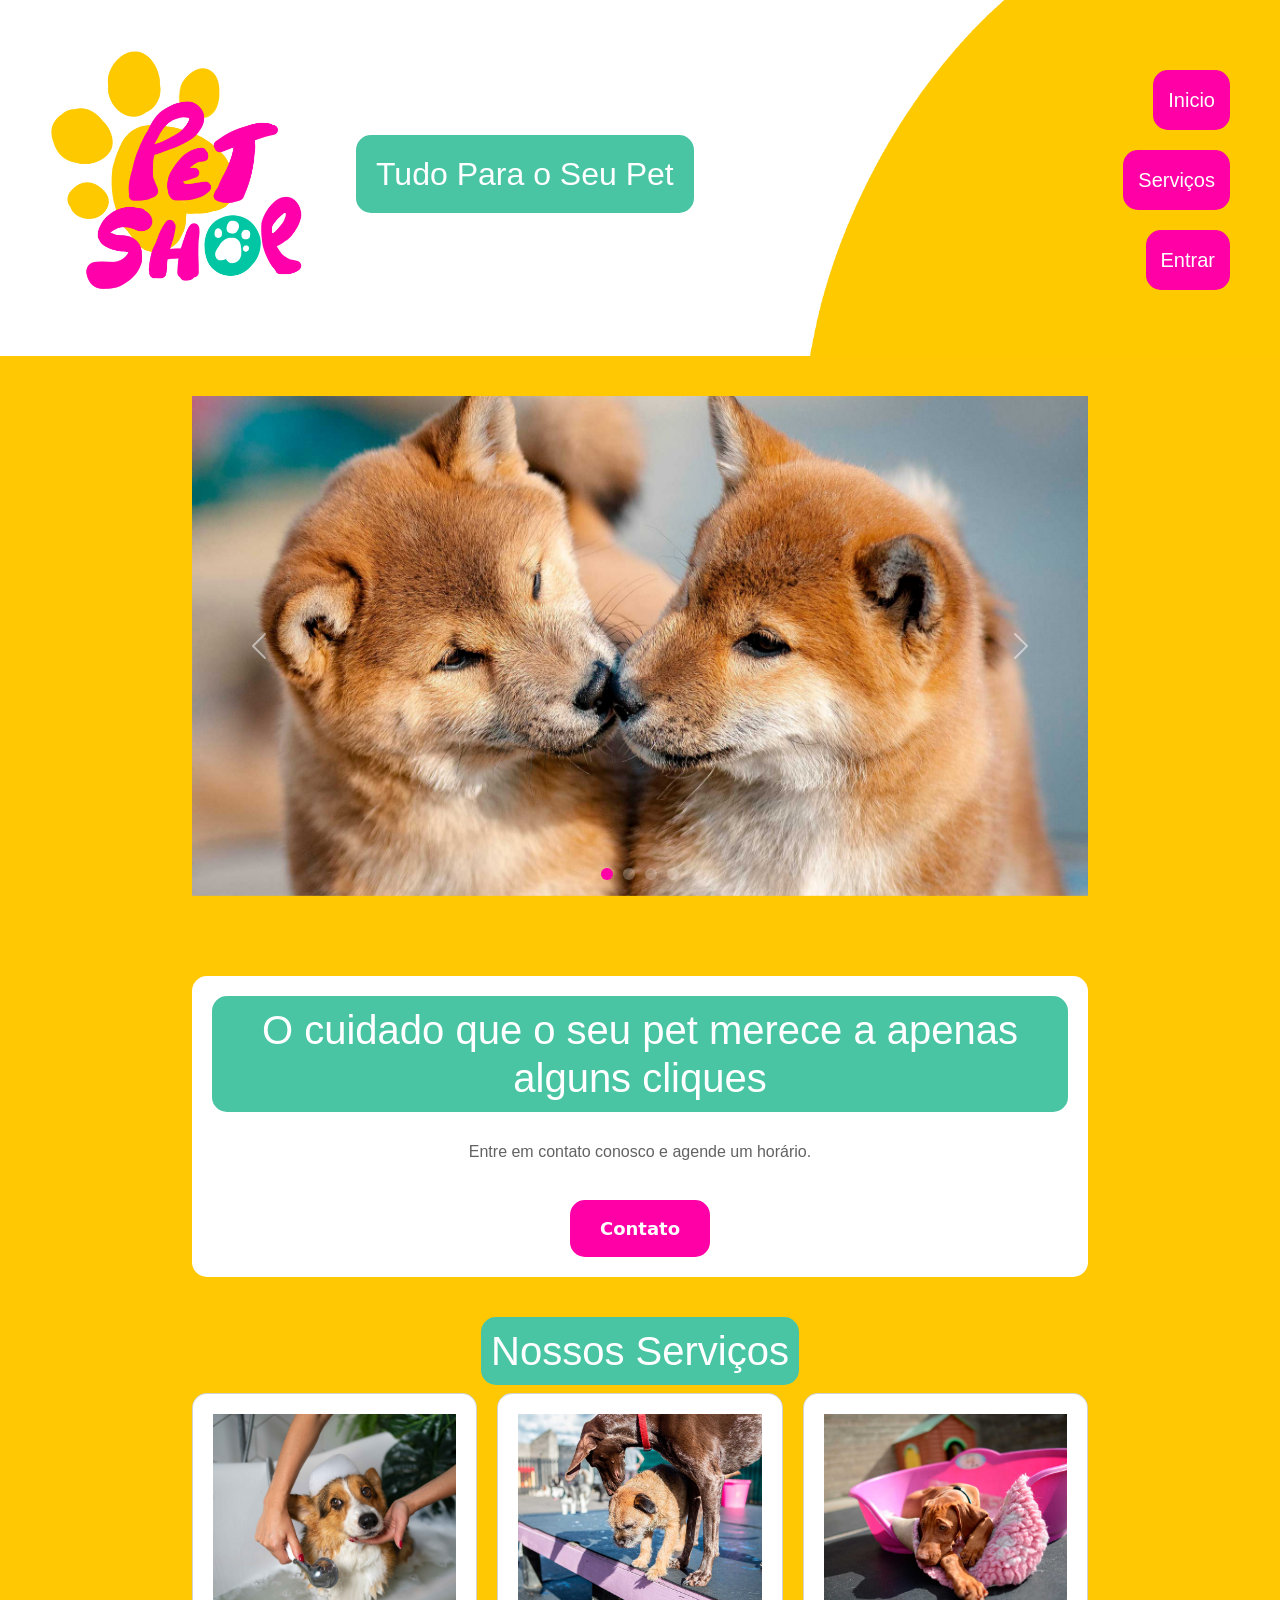
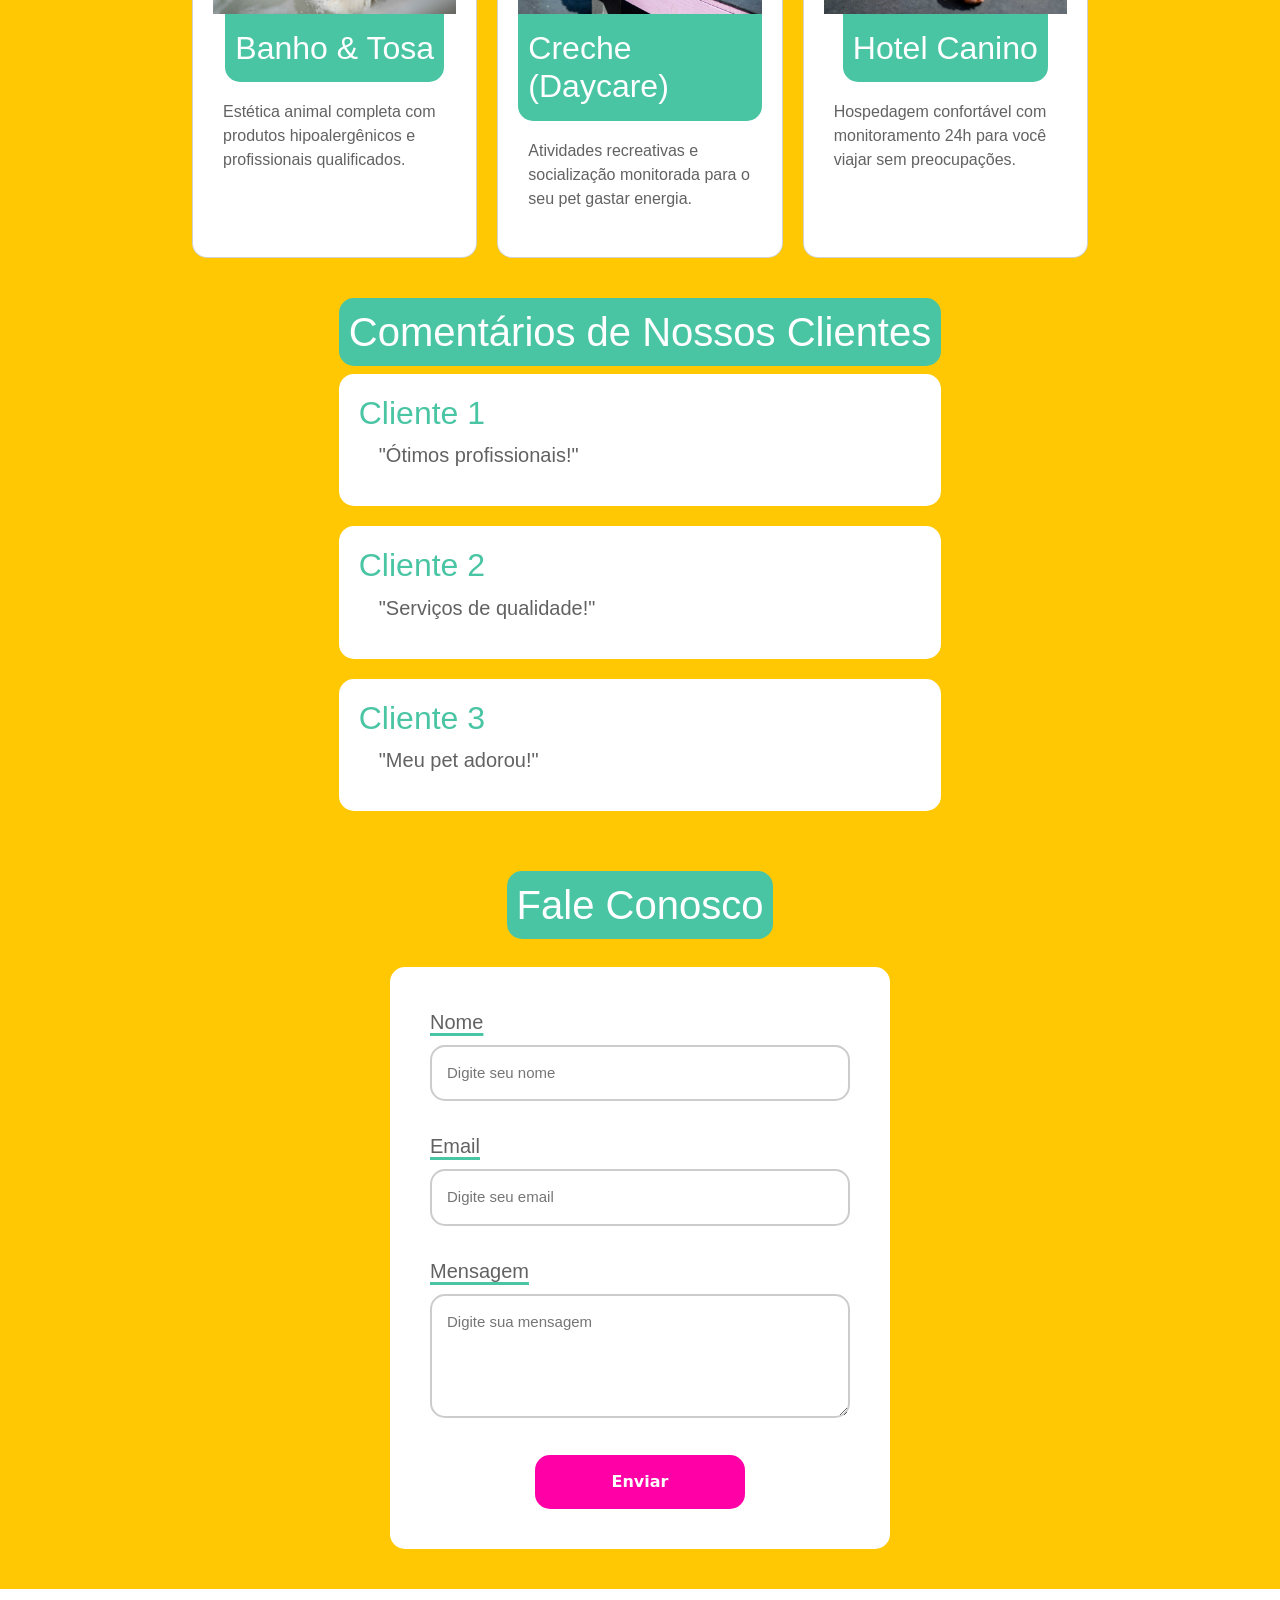
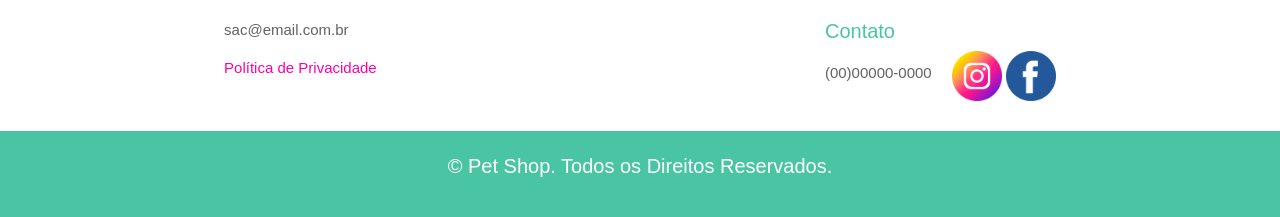
<file: index.html>
<!DOCTYPE html>
<html lang="pt-BR">

<head>
    <meta charset="UTF-8">
    <meta name="viewport" content="width=device-width, initial-scale=1.0">
    <title>Landing Page</title>
    <link rel="stylesheet" href="./css/main.css">
    <link href="https://cdn.jsdelivr.net/npm/bootstrap@5.3.8/dist/css/bootstrap.min.css" rel="stylesheet"
        integrity="sha384-sRIl4kxILFvY47J16cr9ZwB07vP4J8+LH7qKQnuqkuIAvNWLzeN8tE5YBujZqJLB" crossorigin="anonymous">
</head>

<body id="landing-body">
    <header>
        <!-- Logo e Slogan -->
        <div class="logo">
            <img src="./Images/Logo_Petshop.png" alt="Logo_Petshop" id="logo_petshop">
            <h2 id="slogan">Tudo Para o Seu Pet</h2>
        </div>

        <!-- Barra de Navegação -->
        <nav>
            <ul class="menu">
                <li><button>Inicio</button></li>
                <li class="dropdown">
                    <button>Serviços</button>
                    <ul class="dropdown_content">
                        <li><button>Creche e Hotel</button></li>
                        <li><button>Banho e Tosa</button></li>
                        <li><button>Produtos</button></li>
                    </ul>
                </li>
                <li><button onClick="redirect('./html/login_page.html')">Entrar</button></li>
            </ul>
        </nav>
    </header>

    <main id="landing-main">
        <!-- Carrossel -->
        <div class="carousel_adjustment">
            <div id="carousel" class="carousel slide" data-bs-ride="carousel" data-bs-interval="4000">
                <!-- Indicadores do Carrossel -->
                <div class="carousel-indicators">
                    <button type="button" data-bs-target="#carousel" data-bs-slide-to="0" class="active"
                        aria-current="true" aria-label="Slide 1"></button>
                    <button type="button" data-bs-target="#carousel" data-bs-slide-to="1" aria-label="Slide 2"></button>
                    <button type="button" data-bs-target="#carousel" data-bs-slide-to="2" aria-label="Slide 3"></button>
                    <button type="button" data-bs-target="#carousel" data-bs-slide-to="3" aria-label="Slide 4"></button>
                </div>

                <!-- Galeria de Imagens -->
                <div class="carousel-inner">
                    <div class="carousel-item active">
                        <img class="d-block w-100 img-fluid" src="./Images/Imagem_pet01.jpg" alt="First slide">
                    </div>
                    <div class="carousel-item">
                        <img class="d-block w-100 img-fluid" src="./Images/Imagem_pet02.jpg" alt="Second slide">
                    </div>
                    <div class="carousel-item">
                        <img class="d-block w-100 img-fluid" src="./Images/Imagem_pet03.jpg" alt="Third slide">
                    </div>
                    <div class="carousel-item">
                        <img class="d-block w-100 img-fluid" src="./Images/Imagem_pet04.jpg" alt="Fourth slide">
                    </div>
                </div>

                <!-- Controles do Carrossel -->
                <button class="carousel-control-prev" type="button" data-bs-target="#carousel" data-bs-slide="prev">
                    <span class="carousel-control-prev-icon" aria-hidden="true"></span>
                    <span class="visually-hidden">Anterior</span>
                </button>
                <button class="carousel-control-next" type="button" data-bs-target="#carousel" data-bs-slide="next">
                    <span class="carousel-control-next-icon" aria-hidden="true"></span>
                    <span class="visually-hidden">Próximo</span>
                </button>
            </div>
        </div>

        <div class="content-adjustment">
            <!-- Chamada para Ação -->
            <div class="cta">
                <h1>O cuidado que o seu pet merece a apenas alguns cliques</h1>
                <p>Entre em contato conosco e agende um horário.</p>
                <button onClick="CTAClick()">Contato</button>
            </div>
            
            <!-- Conteúdo / Cards de Serviço-->
            <div class="content">
                <h1>Nossos Serviços</h1>

                <div class="content_cards">
                    <div class="card">
                        <img src="./Images/imagem_pet_card01.jpg" alt="Pet image">
                        <h2>Banho & Tosa</h2>
                        <p>Estética animal completa com produtos hipoalergênicos e profissionais qualificados.</p>
                    </div>
                    <div class="card">
                        <img src="./Images/imagem_pet_card02.jpg" alt="Pet image">
                        <h2>Creche (Daycare)</h2>
                        <p>Atividades recreativas e socialização monitorada para o seu pet gastar energia.</p>
                    </div>
                    <div class="card">
                        <img src="./Images/imagem_pet_card03.jpg" alt="Pet image">
                        <h2>Hotel Canino</h2>
                        <p>Hospedagem confortável com monitoramento 24h para você viajar sem preocupações.</p>
                    </div>
                </div>
            </div>

            <div class="comments">
                <h1>Comentários de Nossos Clientes</h1>

                <div class="card_comments">
                    <h2>Cliente 1</h2>
                    <p>"Ótimos profissionais!"</p>
                </div>
                <div class="card_comments">
                    <h2>Cliente 2</h2>
                    <p>"Serviços de qualidade!"</p>
                </div>
                <div class="card_comments">
                    <h2>Cliente 3</h2>
                    <p>"Meu pet adorou!"</p>
                </div>
            </div>

            <!-- Sobre / Contato -->
            <div class="contact" id="contact">
                <h1>Fale Conosco</h1>

                <form class="form-contact" onSubmit="contactSubmit(event)">
                    <div class="input-contact">
                        <label for="nome">Nome</label>
                        <input type="text" id="nome" placeholder="Digite seu nome" required>
                    </div>
                    <div class="input-contact">
                        <label for="email-contato">Email</label>
                        <input type="email" id="email-contato" placeholder="Digite seu email" required>
                    </div>
                    <div class="input-contact">
                        <label for="mensagem">Mensagem</label>
                        <textarea id="mensagem" placeholder="Digite sua mensagem" rows="4" required></textarea>
                    </div>
                    <button type="submit" class="btn-contact">Enviar</button>
                </form>
            </div>
        </div>
    </main>

    <footer>
        <!-- Footer Superior -->
        <div class="footer-up">
            <div class="footer-left">
                <p>sac@email.com.br</p>
                <a href="#">Política de Privacidade</a>
            </div>
            <div class="footer-right">
                <h1>Contato</h1>
                <div class="info">
                    <p>(00)00000-0000</p>
                    <div class="icons">
                        <button><a href="#"><img src="./Images/instagram.png" alt="icon instagram"></a></button>
                        <button><a href="#"><img src="./Images/facebook.png" alt="icon facebook"></a></button>
                    </div>
                </div>
            </div>
        </div>

        <!-- Footer Inferior -->
        <div class="footer-bottom">
            <p>&copy; Pet Shop. Todos os Direitos Reservados.</p>
        </div>
    </footer>

    <script src="https://cdn.jsdelivr.net/npm/bootstrap@5.3.8/dist/js/bootstrap.bundle.min.js"
        integrity="sha384-FKyoEForCGlyvwx9Hj09JcYn3nv7wiPVlz7YYwJrWVcXK/BmnVDxM+D2scQbITxI"
        crossorigin="anonymous"></script>
    <script src="./js/main.js"></script>
</body>

</html>
</file>
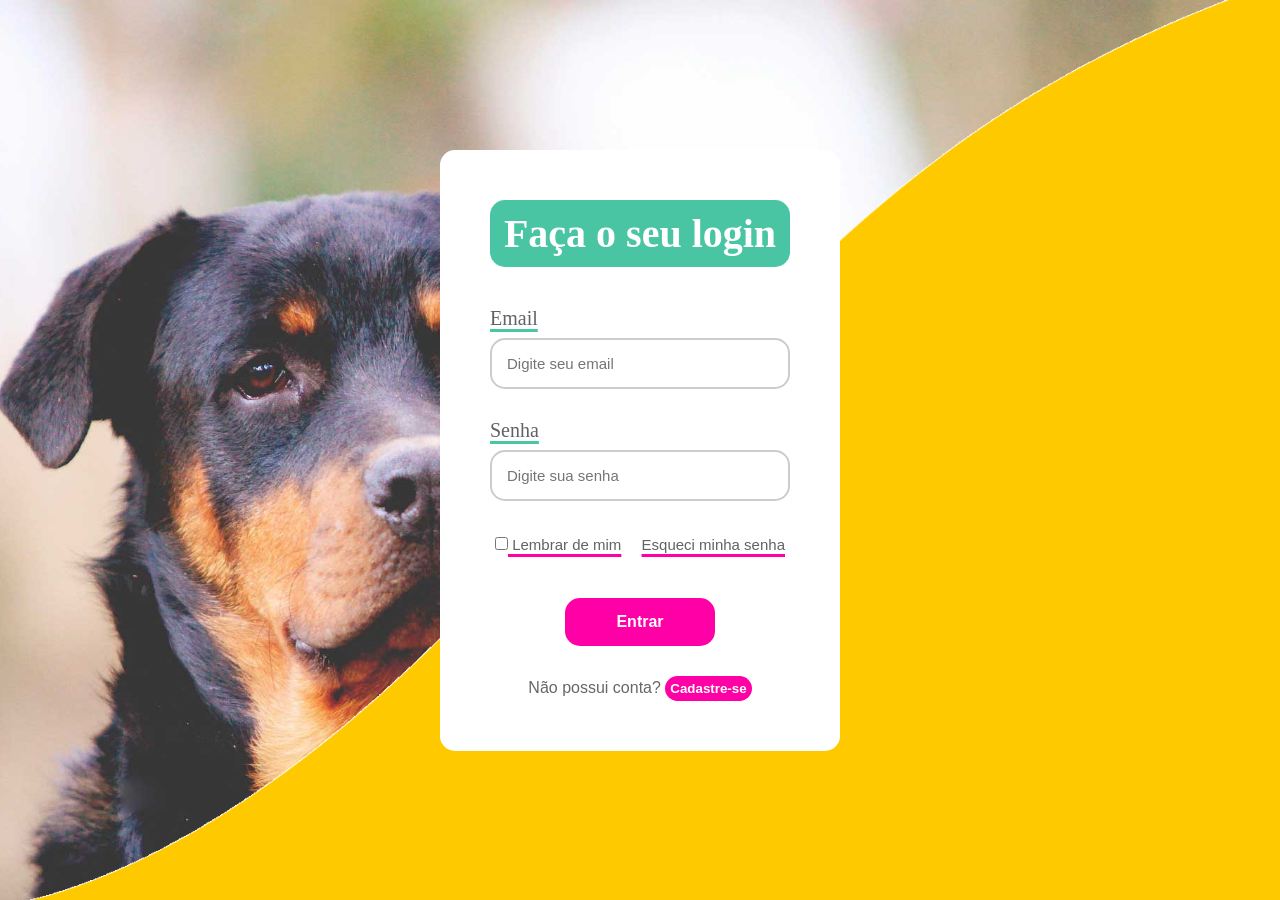
<file: html/login_page.html>
<!DOCTYPE html>
<html lang="pt-BR">
<head>
    <meta charset="UTF-8">
    <meta name="viewport" content="width=device-width, initial-scale=1.0">
    <title>Login Page</title>
    <link rel="stylesheet" href="../css/main.css">
</head>
<body id="login-body">
    <div id="login-content">
        <form class="form-login">
            <h1>Faça o seu login</h1>

            <div class="input-login">
                <label for="email">Email</label>
                <input type="email" id="email" placeholder="Digite seu email" required>
            </div>
            <div class="input-login">
                <label for="password">Senha</label>
                <input type="password" id="password" placeholder="Digite sua senha" required>
            </div>

            <div class="login-options">
                <div class="remember">
                    <input type="checkbox" name="remember"> Lembrar de mim
                </div>
                <a href="#" class="forgot">Esqueci minha senha</a>
            </div>

            <button type="submit" class="btn-login">Entrar</button>

            <div class="register">
                <p>Não possui conta? <button type="button" onClick="redirect('./registration_page.html')">Cadastre-se</button></p>
            </div>
        </form>
    </div>

    <script src="../js/main.js"></script>
</body>
</html>
</file>
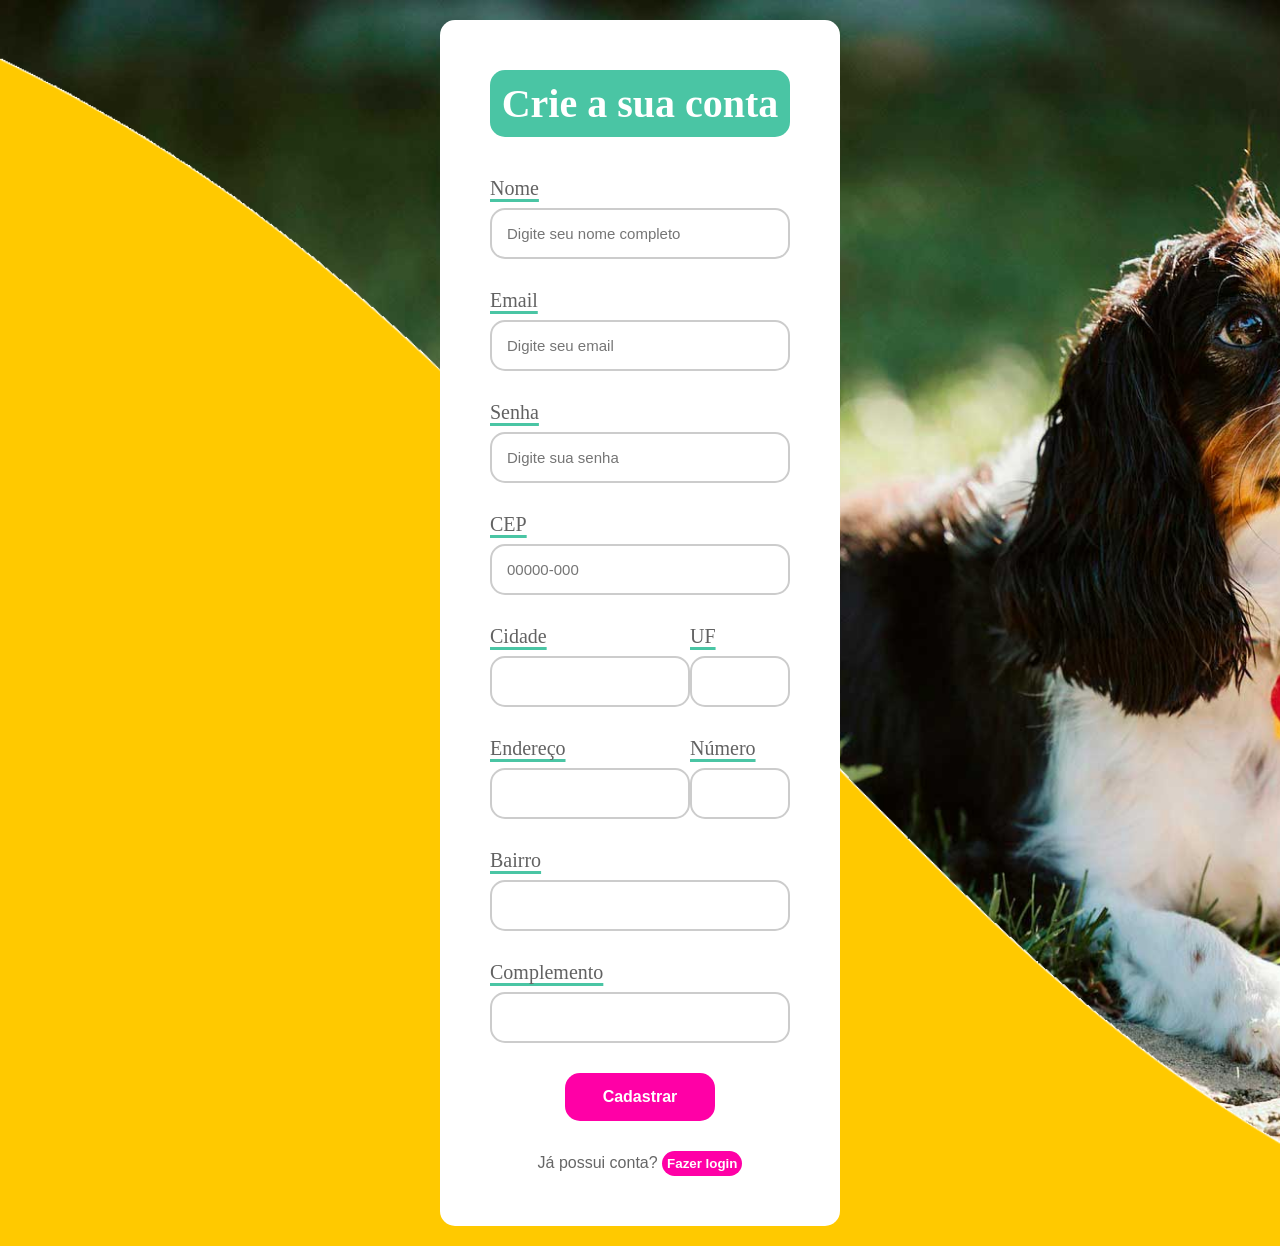
<file: html/registration_page.html>
<!DOCTYPE html>
<html lang="pt-BR">

<head>
    <meta charset="UTF-8">
    <meta name="viewport" content="width=device-width, initial-scale=1.0">
    <title>Registration Page</title>
    <link rel="stylesheet" href="../css/main.css">
</head>

<body id="registration-body">
    <div id="registration-content">
        <form class="form-registration">
            <h1>Crie a sua conta</h1>

            <div class="input-registration">
                <label for="name">Nome</label>
                <input type="text" id="name" placeholder="Digite seu nome completo" required>
            </div>
            <div class="input-registration">
                <label for="email">Email</label>
                <input type="email" id="email" placeholder="Digite seu email" required>
            </div>
            <div class="input-registration">
                <label for="password">Senha</label>
                <input type="password" id="password" placeholder="Digite sua senha" required>
            </div>

            <div class="input-registration">
                <label for="cep">CEP</label>
                <input type="text" id="cep" placeholder="00000-000" maxlength="8" required oninput="consultCEP()">
            </div>
            <div class="aba">
                <div class="input-registration">
                    <label for="localidade">Cidade</label>
                    <input type="text" id="localidade" required>
                </div>
                <div class="input-registration">
                    <label for="uf">UF</label>
                    <input type="text" id="uf" required>
                </div>
            </div>
            <div class="aba">
                <div class="input-registration">
                    <label for="logradouro">Endereço</label>
                    <input type="text" id="logradouro" required>
                </div>
                <div class="input-registration">
                    <label for="num">Número</label>
                    <input type="text" id="num" required>
                </div>
            </div>
            <div class="input-registration">
                <label for="bairro">Bairro</label>
                <input type="text" id="bairro" required>
            </div>
            <div class="input-registration">
                <label for="complemento">Complemento</label>
                <input type="text" id="complemento" required>
            </div>
            <button type="submit" class="btn-registration">Cadastrar</button>

            <div class="login">
                <p>Já possui conta? <button type="button" onClick="redirect('./login_page.html')">Fazer login</button></p>
            </div>
        </form>
    </div>

    <script src="../js/main.js"></script>
</body>

</html>
</file>
<file: css/main.css>
/* Global */
@import './global/variables.css';
@import './global/reset.css';
@import './global/header.css';
@import './global/footer.css';

/* Landing */
@import './pages/landing/grid.css';
@import './pages/landing/landing.css';

/* Login */
@import './pages/login/login.css';

/* Registration */
@import  './pages/registration/registration.css';
</file>
